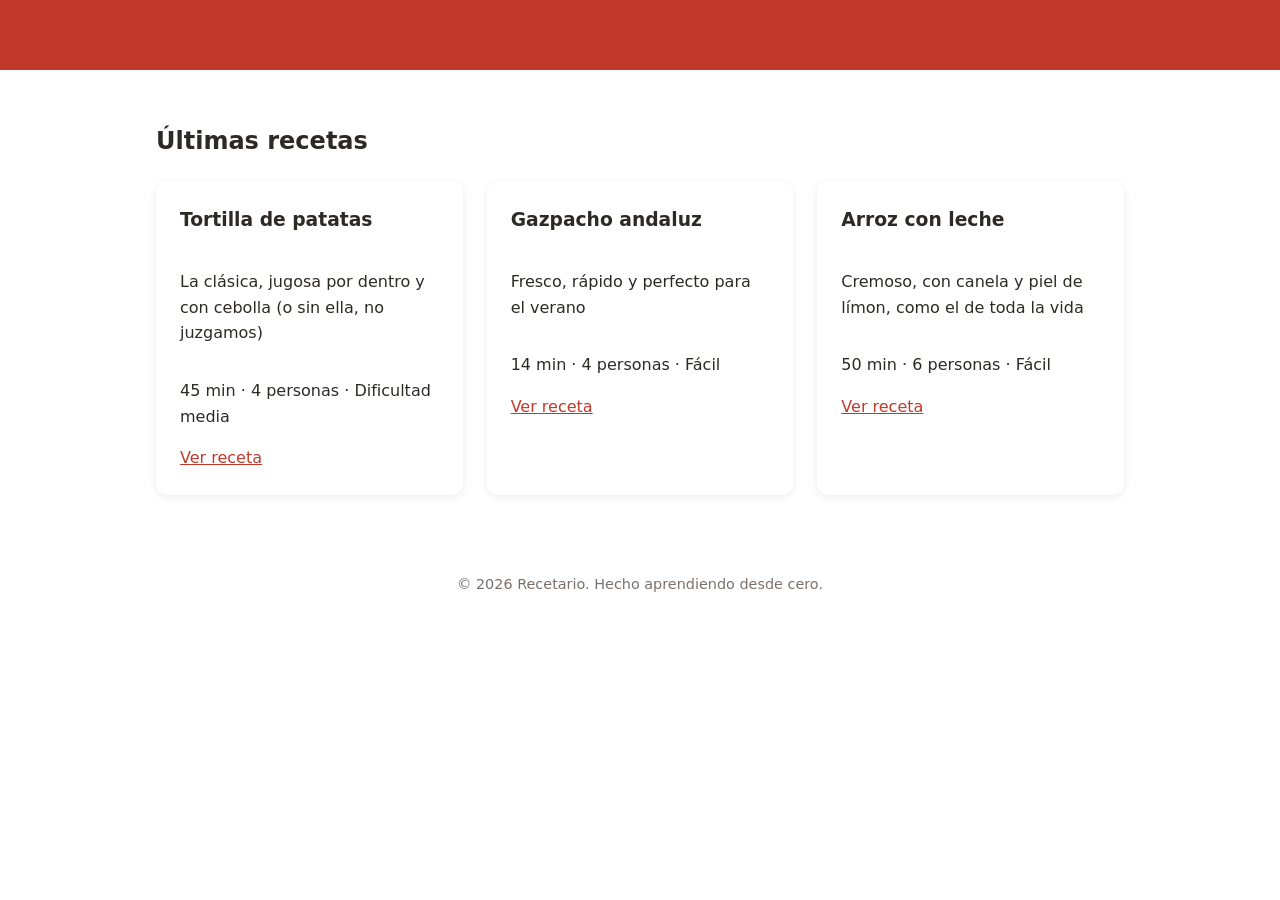
<file: index.html>
<!DOCTYPE html>
<html lang="es">
<head>
    <meta charset="UTF-8">
    <meta name="viewport" content="width=device-width, initial-scale=1.0">
    <title>Recetario</title>
    <link rel="stylesheet" href="estilos.css">
</head>
<body>

    <header>
        <h1><a href="index.html">Recetario</a></h1>
        <nav>
            <a href="index.html">Inicio</a>
            <a href="receta.html">Receta de ejemplo</a>
        </nav>
    </header>

    <main>
        <section>
            <h2>Últimas recetas</h2>

            <div class="rejilla">
                <article class="tarjeta">
                    <h3>Tortilla de patatas</h3>
                    <p>La clásica, jugosa por dentro y con cebolla (o sin ella, no juzgamos)</p>
                    <p>45 min · 4 personas · Dificultad media</p>
                    <a href="receta.html">Ver receta</a>
                </article>
            
                <article class="tarjeta">
                    <h3>Gazpacho andaluz</h3>
                    <p>Fresco, rápido y perfecto para el verano</p>
                    <p>14 min · 4 personas · Fácil</p>
                    <a href="gazpacho.html">Ver receta</a>
                </article>

                <article class="tarjeta">
                    <h3>Arroz con leche</h3>
                    <p>Cremoso, con canela y piel de límon, como el de toda la vida</p>
                    <p>50 min · 6 personas · Fácil</p>
                    <a href="receta.html">Ver receta</a>
                </article>
            </div>
        </section>
    </main>

    <footer>
        <p>&copy; 2026 Recetario. Hecho aprendiendo desde cero.</p>
    </footer>
</body>
</html>
</file>
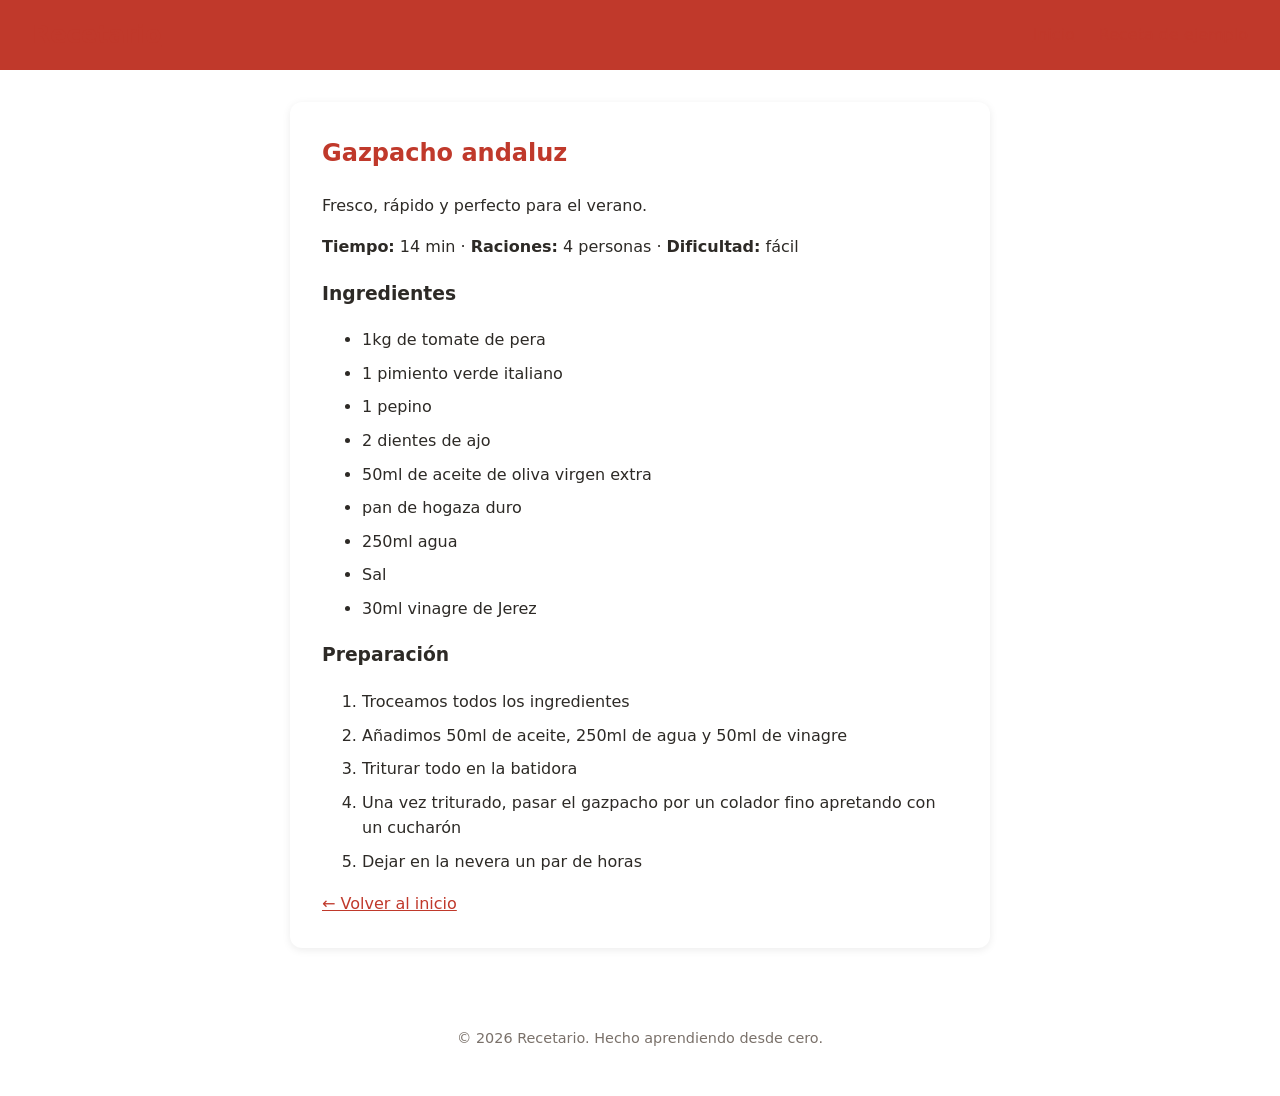
<file: gazpacho.html>
<!DOCTYPE html>
<html lang="es">
<head>
    <meta charset="UTF-8">
    <meta name="viewport" content="width=device-width, initial-scale=1.0">
    <title>Gazpacho andaluz · Recetario</title>
    <link rel="stylesheet" href="estilos.css">
</head>
<body>
    
    <header>
        <h1><a href="index.html">Recetario</a></h1>
        <nav>
            <a href="index.html">Inicio</a>
            <a href="receta.html">Receta de ejemplo</a>
        </nav>
    </header>

    <main>
        <article class="receta">
            <h2>Gazpacho andaluz</h2>
            <p>Fresco, rápido y perfecto para el verano.</p>
            <p><strong>Tiempo:</strong> 14 min · <strong>Raciones:</strong> 4 personas · <strong>Dificultad:</strong> fácil</p>

            <section>
                <h3>Ingredientes</h3>
                <ul>
                    <li>1kg de tomate de pera</li>
                    <li>1 pimiento verde italiano</li>
                    <li>1 pepino</li>
                    <li>2 dientes de ajo</li>
                    <li>50ml de aceite de oliva virgen extra</li>
                    <li>pan de hogaza duro</li>
                    <li>250ml agua</li>
                    <li>Sal</li>
                    <li>30ml vinagre de Jerez</li>
                </ul>
            </section>

            <section>
                <h3>Preparación</h3>
                <ol>
                    <li>Troceamos todos los ingredientes</li>
                    <li>Añadimos 50ml de aceite, 250ml de agua y 50ml de vinagre</li>
                    <li>Triturar todo en la batidora</li>
                    <li>Una vez triturado, pasar el gazpacho por un colador fino apretando con un cucharón</li>
                    <li>Dejar en la nevera un par de horas</li>
                </ol>
            </section>

            <a href="index.html">← Volver al inicio</a>
        </article>
    </main>

    <footer>
        <p>&copy; 2026 Recetario. Hecho aprendiendo desde cero.</p>
    </footer>
</body>
</html>
</file>
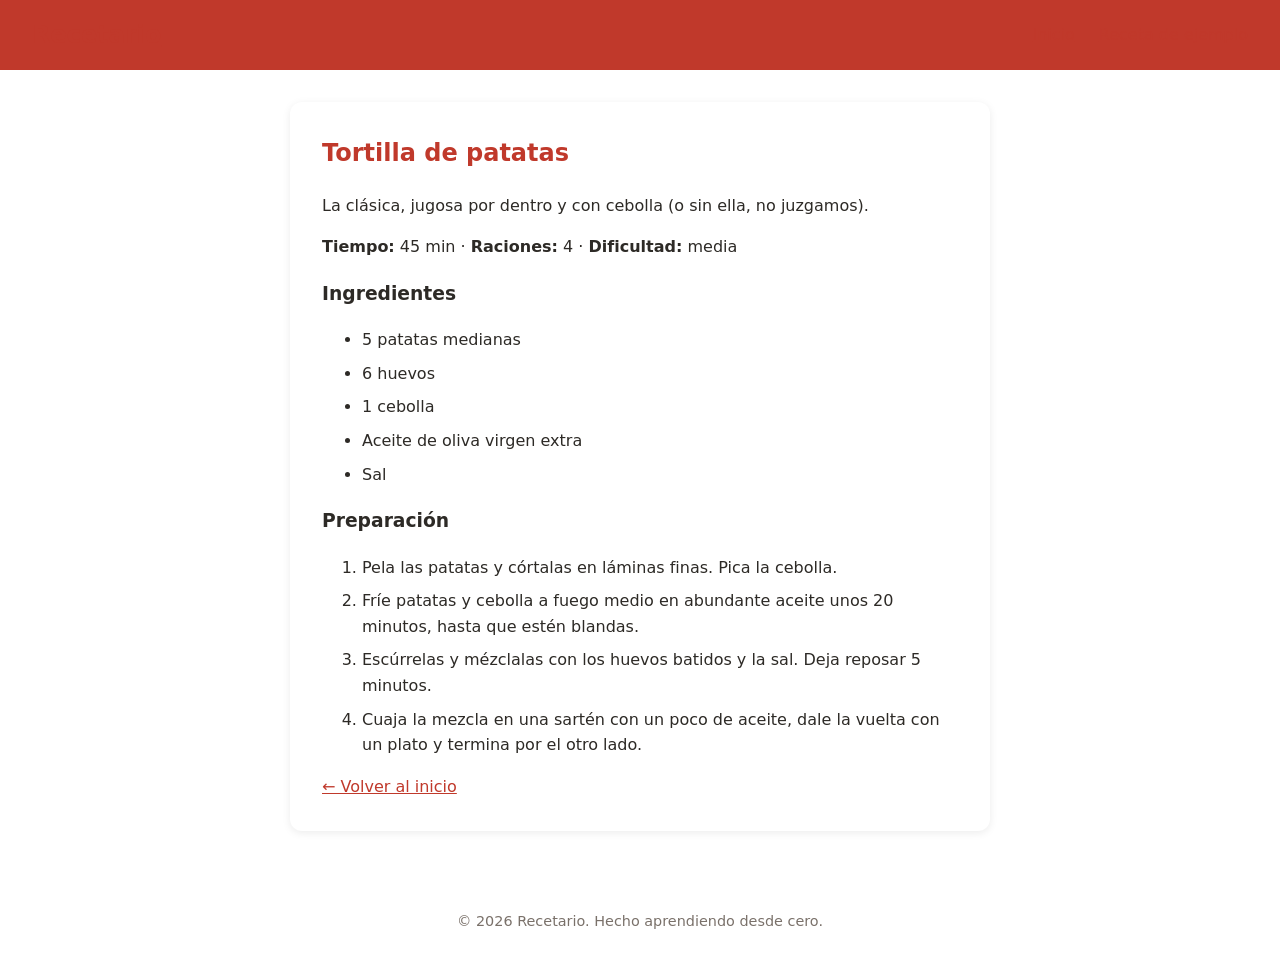
<file: receta.html>
<!DOCTYPE html>
<html lang="es">
<head>
    <meta charset="UTF-8">
    <meta name="viewport" content="width=device-width, initial-scale=1.0">
    <title>Tortilla de patatas · Recetario</title>
    <link rel="stylesheet" href="estilos.css">
</head>
<body>

    <header>
        <h1><a href="index.html">Recetario</a></h1>
        <nav>
            <a href="index.html">Inicio</a>
            <a href="receta.html">Receta de ejemplo</a>
        </nav>
    </header>

    <main>
        <article class="receta">
            <h2>Tortilla de patatas</h2>
            <p>La clásica, jugosa por dentro y con cebolla (o sin ella, no juzgamos).</p>
            <p><strong>Tiempo:</strong> 45 min · <strong>Raciones:</strong> 4 · <strong>Dificultad:</strong> media</p>

        <section>
            <h3>Ingredientes</h3>
            <ul>
                <li>5 patatas medianas</li>
                <li>6 huevos</li>
                <li>1 cebolla</li>
                <li>Aceite de oliva virgen extra</li>
                <li>Sal</li>
            </ul>
        </section>

        <section>
            <h3>Preparación</h3>
            <ol>
                <li>Pela las patatas y córtalas en láminas finas. Pica la cebolla.</li>
                <li>Fríe patatas y cebolla a fuego medio en abundante aceite unos 20 minutos, hasta que estén blandas.</li>
                <li>Escúrrelas y mézclalas con los huevos batidos y la sal. Deja reposar 5 minutos.</li>
                <li>Cuaja la mezcla en una sartén con un poco de aceite, dale la vuelta con un plato y termina por el otro lado.</li>
            </ol>
        </section>

        <a href="index.html">← Volver al inicio</a>
        </article>
    </main>

    <footer>
    <p>© 2026 Recetario. Hecho aprendiendo desde cero.</p>
    </footer>

</body>
</html>
</file>
<file: estilos.css>
/* ===== Variables de diseño ===== */
:root {
    --color-principal: #c0392b;
    --color-donfo: #fdf8f3;
    --color-tarjeta: #ffffff;
    --color-texto: #2d2a26;
    --color-suave: #7a716a;
    --radio: 12px;
    --sombra: 0 2px 8px rgba(0, 0, 0, 0.08);
}

/* ===== Base ===== */
* {
    box-sizing: border-box;
}

body {
    margin: 0;
    font-family: system-ui, -apple-system, "Segoe UI", Roboto, sans-serif;
    background-color: var(--color-fondo);
    color: var(--color-texto);
    line-height: 1.6;
}

a {
    color: var(--color-principal);
}

/* ===== Cabecera ===== */
header {
    display: flex;
    justify-content: space-between;
    align-items: center;
    flex-wrap: wrap;
    gap: 1rem;
    padding: 1rem 2rem;
    background-color: var(--color-principal);
}

header h1 {
    margin: 0;
    font-size: 1.5rem;
}

nav {
    display: flex;
    gap: 1.5rem;
}

nav a:hover {
    text-decoration: underline;
}

/* ===== CONTENIDO PRINCIPAL =====*/
main {
    max-width: 1000px;
    margin: 0 auto;
    padding: 2rem 1rem;
}

/* ===== Pie de página ===== */
footer {
    text-align: center;
    padding: 2rem;
    color: var(--color-suave);
    font-size: 0.9rem;
}

/* ===== Listado de recetas ===== */
.rejilla {
    display: grid;
    grid-template-columns: repeat(auto-fill, minmax(260px, 1fr));
    gap: 1.5rem;
}

.tarjeta {
    display: flex;
    flex-direction: column;
    background-color: var(--color-tarjeta);
    border-radius: var(--radio);
    box-shadow: var(--sombra);
    padding: 1.5rem;
    transition: transform 0.2s, box-shadow 0.2s;
}

.tarjeta:hover {
    transform: translateY(-4px);
    box-shadow: 0 6px 16px rgba(0, 0, 0, 0.12);
}

.tarjeta h3 {
    margin-top: 0;
}

.info {
    color: var(--color-suave);
    font-size: 0.9rem;
}

.boton {
    margin-top: auto;
    align-self: flex-start;
    background-color: var(--color-principal);
    color: white;
    padding: 0.5rem 1rem;
    border-radius: 8px;
    text-decoration: none;
    font-weight: 600;
}

.boton:hover {
    opacity: 0.9;
}

/* ===== Página de receta ===== */
.receta {
    max-width: 700px;
    margin: 0 auto;
    background-color: var(--color-tarjeta);
    border-radius: var(--radio);
    box-shadow: var(--sombra);
    padding: 2rem;
}

.receta h2 {
    margin-top: 0;
    color: var(--color-principal);
}

.receta li {
    margin-bottom: 0.5rem;
}
</file>
